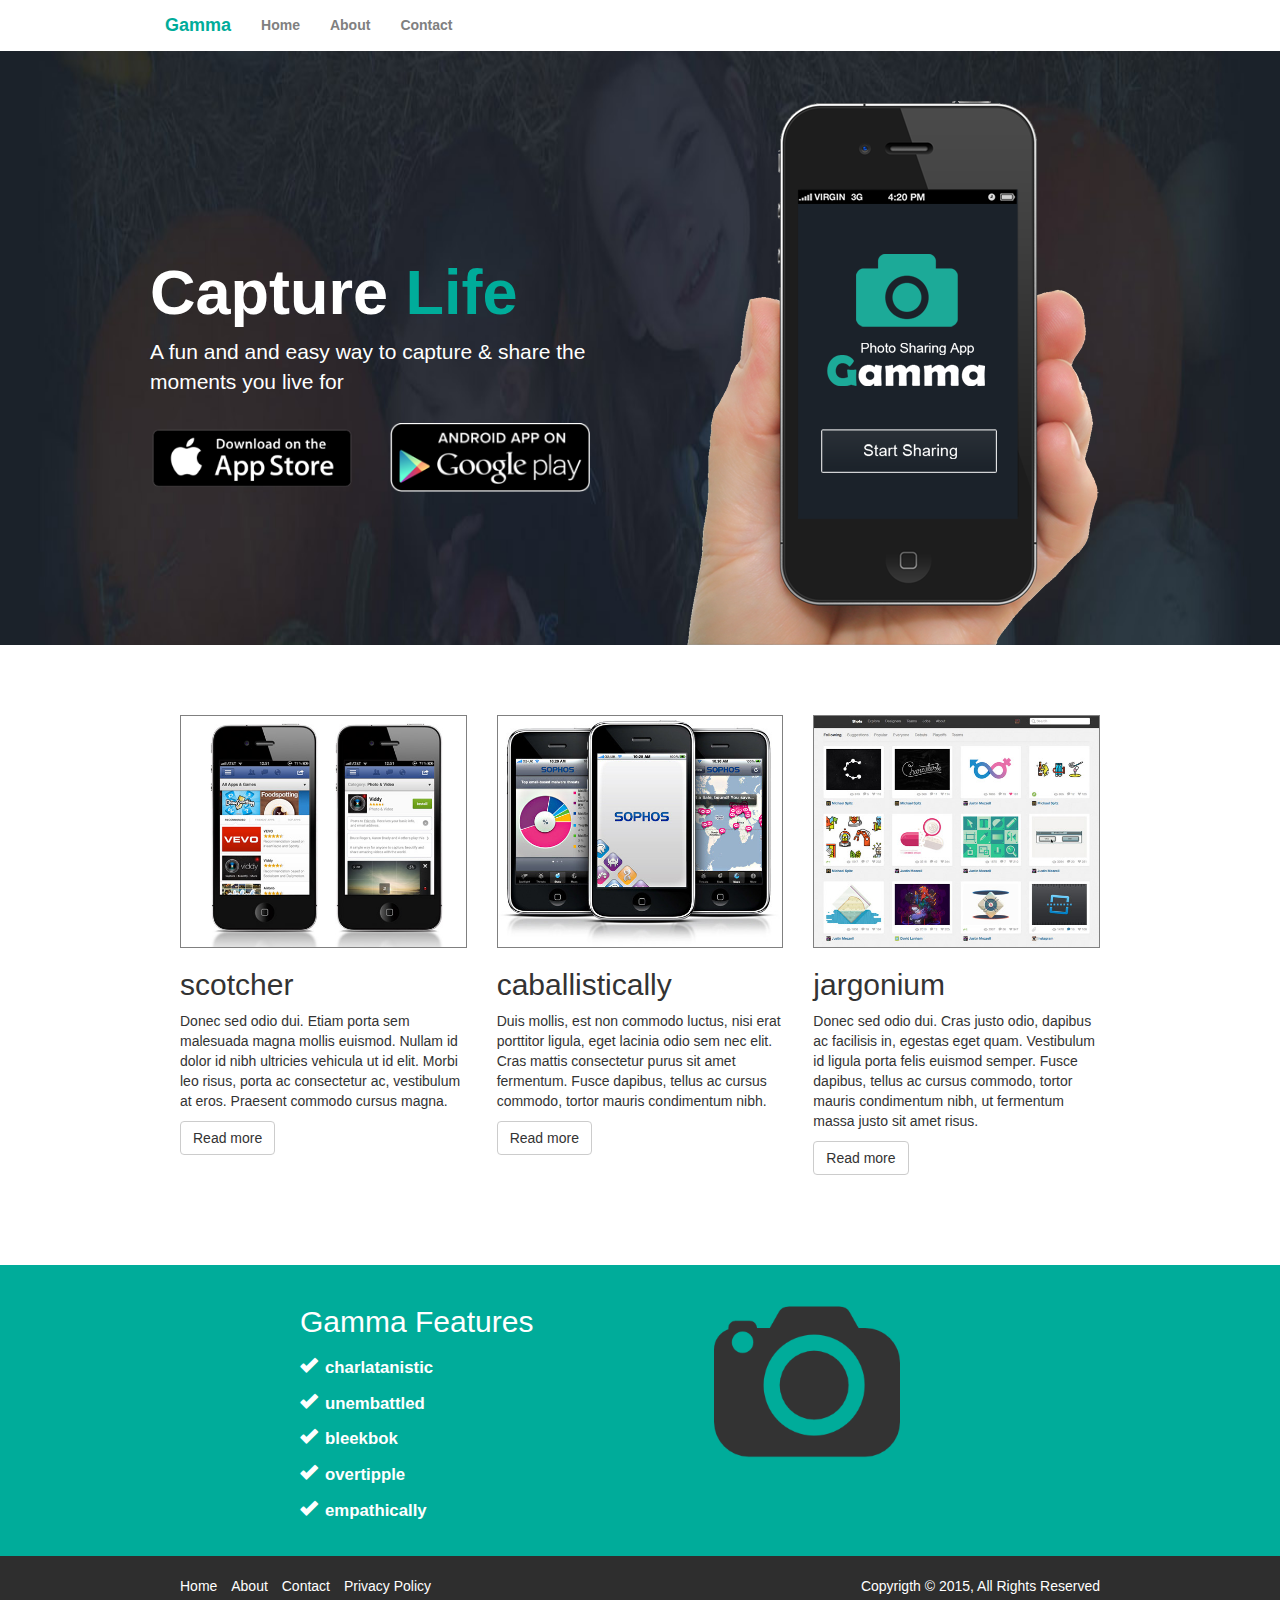
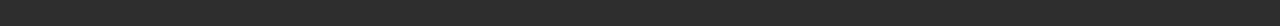
<file: index.html>
<!DOCTYPE html>
<html lang="en">
  <head>
    <meta charset="utf-8">
    <meta http-equiv="X-UA-Compatible" content="IE=edge">
    <meta name="viewport" content="width=device-width, initial-scale=1">
    <!-- The above 3 meta tags *must* come first in the head; any other head content must come *after* these tags -->
    <meta name="description" content="Exercise markup &amp; css website: App for sharing photos">
    <meta name="author" content="Ana Gamito">
    <link rel="icon" href="img/favicon.png">

    <title>Home Photo Sharing App Website · Gamma</title>

    <!-- Bootstrap core CSS -->
    <link href="css/bootstrap.min.css" rel="stylesheet">
    <link href="css/style.css" rel="stylesheet">
    <!-- HTML5 shim and Respond.js for IE8 support of HTML5 elements and media queries -->
    <!--[if lt IE 9]>
      <script src="https://oss.maxcdn.com/html5shiv/3.7.2/html5shiv.min.js"></script>
      <script src="https://oss.maxcdn.com/respond/1.4.2/respond.min.js"></script>
    <![endif]-->

    <!-- Custom styles for this template
    <link href="carousel.css" rel="stylesheet"> -->

  </head>

  <body>
        
  <!-- NAVBAR
  ================================================== -->  
      <div class="navbar-wrapper">
          <nav class="navbar navbar-static-top">
            
              <div class="navbar-header">                
                <button type="button" class="navbar-toggle collapsed" data-toggle="collapse" data-target="#navbar" aria-expanded="false" aria-controls="navbar">
                  <span class="sr-only">Toggle navigation</span>
                  <span class="icon-bar"></span>
                  <span class="icon-bar"></span>
                  <span class="icon-bar"></span>
                </button>
                <a id="logo" class="navbar-brand" href="#">Gamma</a>
              </div>
              <div id="navbar" class="navbar-collapse collapse">
                <ul class="nav navbar-nav">
                  <li class="active"><a href="index.html">Home</a></li>
                  <li><a href="about.html">About</a></li>
                  <li><a href="contact.html">Contact</a></li>          
                </ul>
              </div>
            
          </nav>
      </div>
      <!-- @end nav -->

      <!-- Main jumbotron for a primary marketing message or call to action -->
      <div class="jumbotron">
        <div class="backimg">
          <div class="row">
            <div class="col-lg-6">
              <h1>Capture <span>Life</span></h1>
              <p>A fun and and easy way to capture &amp; share the moments you live for</p>
              <div class="row"> 
                <a class="btn btn-lg" href="#" role="button"><img src="img/icon_app_store.png" alt="Button Go AppleStore"></a>
                <a class="btn btn-lg" href="#" role="button"><img src="img/icon_google_play.png" alt="Button Go Google Play"></a>
              </div>            
            </div>
            <div class="col-lg-6">            
              <img class="featurette-image img-responsive center-block visible-lg" src="img/site_phone.png" alt="Image Gamma Mobile App ">        
            </div>
          </div>        
        </div>
      </div>
      <!-- @end jumbotron -->

    <!-- Marketing messaging and featurettes
    ================================================== -->
    <!-- Wrap the rest of the page in another container to center all the content. -->

    <div class="marketing">
      <!-- Three columns  -->
      <div class="row colsmk">
        <div class="col-lg-4">
          <img class="img-responsive" src="img/demo1.jpg" alt="Generic placeholder image">
          <h2>scotcher</h2>
          <p>Donec sed odio dui. Etiam porta sem malesuada magna mollis euismod. Nullam id dolor id nibh ultricies vehicula ut id elit. Morbi leo risus, porta ac consectetur ac, vestibulum at eros. Praesent commodo cursus magna.</p>
          <p><a class="btn btn-default" href="#" role="button">Read more</a></p>
        </div><!-- /.col-lg-4 -->
        <div class="col-lg-4">
          <img class="img-responsive" src="img/demo2.jpg" alt="Generic placeholder image">
          <h2>caballistically</h2>
          <p>Duis mollis, est non commodo luctus, nisi erat porttitor ligula, eget lacinia odio sem nec elit. Cras mattis consectetur purus sit amet fermentum. Fusce dapibus, tellus ac cursus commodo, tortor mauris condimentum nibh.</p>
          <p><a class="btn btn-default" href="#" role="button">Read more</a></p>
        </div><!-- /.col-lg-4 -->
        <div class="col-lg-4">
          <img class="img-responsive" src="img/demo3.jpg" alt="Generic placeholder image">
          <h2>jargonium</h2>
          <p>Donec sed odio dui. Cras justo odio, dapibus ac facilisis in, egestas eget quam. Vestibulum id ligula porta felis euismod semper. Fusce dapibus, tellus ac cursus commodo, tortor mauris condimentum nibh, ut fermentum massa justo sit amet risus.</p>
          <p><a class="btn btn-default" href="#" role="button">Read more</a></p>
        </div><!-- /.col-lg-4 -->
      </div><!-- /.row -->
    </div>
    <!-- @end container marketing -->
    
    <!-- @begin list features -->     
    <div class="listcamera row">
      <div class="col-lg-7">
        <h2>Gamma Features</h2>
        <ul class="list-unstyled">
          <li class="glyphicon glyphicon-ok"><span>charlatanistic</span></li>
          <li class="glyphicon glyphicon-ok"><span>unembattled</span></li>
          <li class="glyphicon glyphicon-ok"><span>bleekbok</span></li>
          <li class="glyphicon glyphicon-ok"><span>overtipple</span></li>
          <li class="glyphicon glyphicon-ok"><span>empathically</span></li>
        </ul>
      </div>
      <div class="col-lg-5">
        <img id="camera" class="img-responsive" src="img/logo.png" alt="Logo App Gamma">
      </div>
    </div>     
    <!-- @end list features -->  
    <!-- @begin footer -->

    <footer>
      <div class="row">
        <div class="col-lg-6">
          <nav>
            <ul>
              <li><a href="index.html">Home</a></li>
              <li><a href="about.html">About</a></li>
              <li><a href="contact.html">Contact</a></li>
              <li><a href="#">Privacy Policy</a></li>
            </ul>
          </nav>
        </div>      
        <div class="col-lg-6">
          <p>Copyrigth &copy; 2015, All Rights Reserved</p>
        </div>        
      </div>
    </footer>
    <!-- @end footer -->
  </body>
</html>
</file>
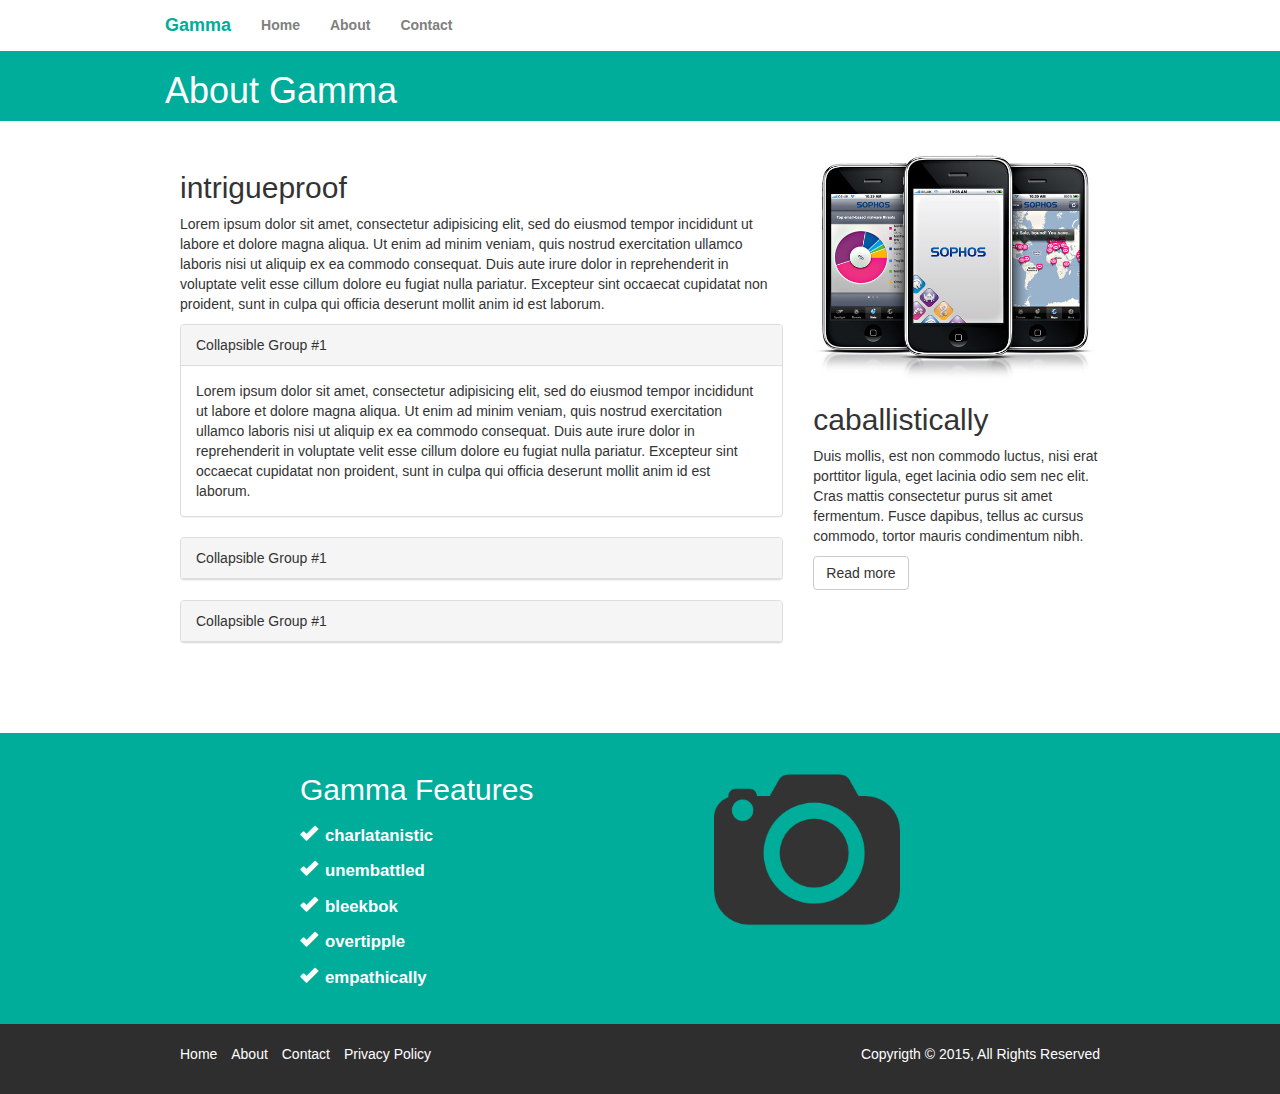
<file: about.html>
<!DOCTYPE html>
<html lang="en">
  <head>
    <meta charset="utf-8">
    <meta http-equiv="X-UA-Compatible" content="IE=edge">
    <meta name="viewport" content="width=device-width, initial-scale=1">
    <!-- The above 3 meta tags *must* come first in the head; any other head content must come *after* these tags -->
    <meta name="description" content="Exercise markup &amp; css website: App for sharing photos">
    <meta name="author" content="Ana Gamito">
    <link rel="icon" href="img/favicon.png">

    <title>About Photo Sharing App Website · Gamma</title>

    <!-- Bootstrap core CSS -->
    <link href="css/bootstrap.min.css" rel="stylesheet">
    <link href="css/style.css" rel="stylesheet">
    <!-- HTML5 shim and Respond.js for IE8 support of HTML5 elements and media queries -->
    <!--[if lt IE 9]>
      <script src="https://oss.maxcdn.com/html5shiv/3.7.2/html5shiv.min.js"></script>
      <script src="https://oss.maxcdn.com/respond/1.4.2/respond.min.js"></script>
    <![endif]-->

    <!-- Custom styles for this template
    <link href="carousel.css" rel="stylesheet"> -->

  </head>

  <body>
        
  <!-- NAVBAR
  ================================================== -->  
      <div class="navbar-wrapper">
          <nav class="navbar navbar-static-top">
            
              <div class="navbar-header">                
                <button type="button" class="navbar-toggle collapsed" data-toggle="collapse" data-target="#navbar" aria-expanded="false" aria-controls="navbar">
                  <span class="sr-only">Toggle navigation</span>
                  <span class="icon-bar"></span>
                  <span class="icon-bar"></span>
                  <span class="icon-bar"></span>
                </button>
                <a id="logo" class="navbar-brand" href="#">Gamma</a>
              </div>
              <div id="navbar" class="navbar-collapse collapse">
                <ul class="nav navbar-nav">
                  <li class="active"><a href="index.html">Home</a></li>
                  <li class="active"><a href="about.html">About</a></li>
                  <li><a href="contact.html">Contact</a></li>          
                </ul>
              </div>
            
          </nav>
      </div>
      <!-- @end nav -->
      <!-- @begin header -->
      <header class="headerPage">
        <div class="row">
          <h1>About Gamma</h1>
        </div>
      </header>
      <!-- @end header -->
      <!-- @begin main content -->
      <div class="row main-content">
        <!-- @begin collapsible -->        
        <div class="col-lg-8">          
          <h2>intrigueproof</h2>
          <p>Lorem ipsum dolor sit amet, consectetur adipisicing elit, sed do eiusmod tempor incididunt ut labore et dolore magna aliqua. Ut enim ad minim veniam,
          quis nostrud exercitation ullamco laboris nisi ut aliquip ex ea commodo consequat. Duis aute irure dolor in reprehenderit in voluptate velit esse cillum dolore eu fugiat nulla pariatur. Excepteur sint occaecat cupidatat non proident, sunt in culpa qui officia deserunt mollit anim id est laborum.</p>
          <div class="panel panel-default">
            <div class="panel-heading">Collapsible Group #1</div>
            <div class="panel-body">
              Lorem ipsum dolor sit amet, consectetur adipisicing elit, sed do eiusmod tempor incididunt ut labore et dolore magna aliqua. Ut enim ad minim veniam,
              quis nostrud exercitation ullamco laboris nisi ut aliquip ex ea commodo consequat. Duis aute irure dolor in reprehenderit in voluptate velit esse
              cillum dolore eu fugiat nulla pariatur. Excepteur sint occaecat cupidatat non proident, sunt in culpa qui officia deserunt mollit anim id est laborum.
            </div>
          </div>
          <div class="panel panel-default">
            <div class="panel-heading">Collapsible Group #1</div>
          </div>
          <div class="panel panel-default">
            <div class="panel-heading">Collapsible Group #1</div>
          </div>
        </div>  

        <!-- @end collapsible -->        
        <div class="col-lg-4">
          <img class="img-responsive" src="img/demo2.jpg" alt="Generic placeholder image">
          <h2>caballistically</h2>
          <p>Duis mollis, est non commodo luctus, nisi erat porttitor ligula, eget lacinia odio sem nec elit. Cras mattis consectetur purus sit amet fermentum. Fusce dapibus, tellus ac cursus commodo, tortor mauris condimentum nibh.</p>
          <p><a class="btn btn-default" href="#" role="button">Read more</a></p>
        </div><!-- /.col-lg-4 -->
      </div>
    </div>     
    <!-- @end main content -->
    <!-- @begin list features -->     
    <div class="listcamera row">
      <div class="col-lg-7">
        <h2>Gamma Features</h2>
        <ul class="list-unstyled">
          <li class="glyphicon glyphicon-ok"><span>charlatanistic</span></li>
          <li class="glyphicon glyphicon-ok"><span>unembattled</span></li>
          <li class="glyphicon glyphicon-ok"><span>bleekbok</span></li>
          <li class="glyphicon glyphicon-ok"><span>overtipple</span></li>
          <li class="glyphicon glyphicon-ok"><span>empathically</span></li>
        </ul>
      </div>
      <div class="col-lg-5">
        <img id="camera" class="img-responsive" src="img/logo.png" alt="Logo App Gamma">
      </div>
    </div>     
    <!-- @end list features -->  
    <!-- @begin footer -->  
    <footer>
      <div class="row">
        <div class="col-lg-6">
          <nav>
            <ul>
              <li><a href="index.html">Home</a></li>
              <li><a href="about.html">About</a></li>
              <li><a href="contact.html">Contact</a></li>
              <li><a href="#">Privacy Policy</a></li>
            </ul>
          </nav>
        </div>      
        <div class="col-lg-6">
          <p>Copyrigth &copy; 2015, All Rights Reserved</p>
        </div>        
      </div>
    </footer>
    <!-- @end footer -->
  </body>
</html>
</file>
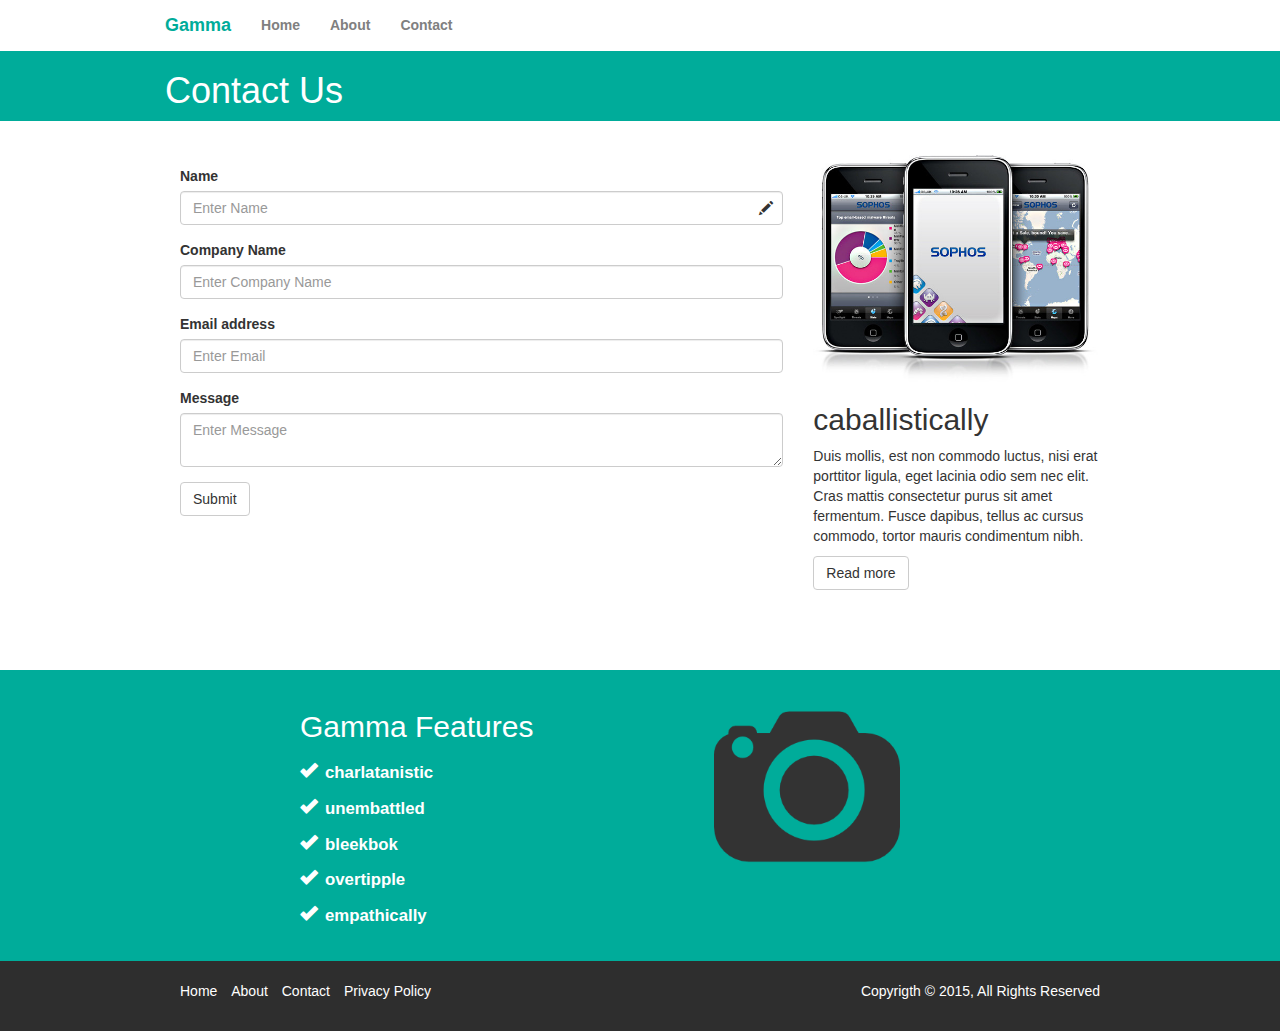
<file: contact.html>
<!DOCTYPE html>
<html lang="en">
  <head>
    <meta charset="utf-8">
    <meta http-equiv="X-UA-Compatible" content="IE=edge">
    <meta name="viewport" content="width=device-width, initial-scale=1">
    <!-- The above 3 meta tags *must* come first in the head; any other head content must come *after* these tags -->
    <meta name="description" content="Exercise markup &amp; css website: App for sharing photos">
    <meta name="author" content="Ana Gamito">
    <link rel="icon" href="img/favicon.png">

    <title>Contact Photo Sharing App Website · Gamma</title>

    <!-- Bootstrap core CSS -->
    <link href="css/bootstrap.min.css" rel="stylesheet">
    <link href="css/style.css" rel="stylesheet">
    <!-- HTML5 shim and Respond.js for IE8 support of HTML5 elements and media queries -->
    <!--[if lt IE 9]>
      <script src="https://oss.maxcdn.com/html5shiv/3.7.2/html5shiv.min.js"></script>
      <script src="https://oss.maxcdn.com/respond/1.4.2/respond.min.js"></script>
    <![endif]-->

    <!-- Custom styles for this template
    <link href="carousel.css" rel="stylesheet"> -->

  </head>

  <body>
        
  <!-- NAVBAR
  ================================================== -->  
      <div class="navbar-wrapper">
          <nav class="navbar navbar-static-top">
            
              <div class="navbar-header">                
                <button type="button" class="navbar-toggle collapsed" data-toggle="collapse" data-target="#navbar" aria-expanded="false" aria-controls="navbar">
                  <span class="sr-only">Toggle navigation</span>
                  <span class="icon-bar"></span>
                  <span class="icon-bar"></span>
                  <span class="icon-bar"></span>
                </button>
                <a id="logo" class="navbar-brand" href="#">Gamma</a>
              </div>
              <div id="navbar" class="navbar-collapse collapse">
                <ul class="nav navbar-nav">
                  <li class="active"><a href="index.html">Home</a></li>
                  <li><a href="about.html">About</a></li>
                  <li><a href="contact.html">Contact</a></li>          
                </ul>
              </div>
            
          </nav>
      </div>
      <!-- @end nav -->
      <!-- @begin header -->
      <header class="headerPage">
        <div class="row">
          <h1>Contact Us</h1>
        </div>
      </header>
      <!-- @end header -->
      <!-- @begin main content -->
      <div class="row main-content">
        <!-- @begin contact form -->        
        <div class="col-lg-8">
          <form>
            <div class="form-group">
              <label for="name">Name</label>
              <div class="inputgroup has-feedback">
                <input type="text" class="form-control" id="name" name="name" placeholder="Enter Name">
                <i class="glyphicon glyphicon-pencil form-control-feedback"></i>
              </div> 
              <label for="company">Company Name</label>
              <input type="text" class="form-control" id="company" name="company" placeholder="Enter Company Name">
              <label for="email">Email address</label>
              <input type="email" class="form-control" id="email" name="email" placeholder="Enter Email">
              <label for="message">Message</label>
              <textarea class="form-control" id="message" name="message" row="5" placeholder="Enter Message"></textarea>
            </div>
            <button type="submit" class="btn btn-default">Submit</button>
          </form>
        </div>
        <!-- @end contact form -->        
        <div class="col-lg-4">
          <img class="img-responsive" src="img/demo2.jpg" alt="Generic placeholder image">
          <h2>caballistically</h2>
          <p>Duis mollis, est non commodo luctus, nisi erat porttitor ligula, eget lacinia odio sem nec elit. Cras mattis consectetur purus sit amet fermentum. Fusce dapibus, tellus ac cursus commodo, tortor mauris condimentum nibh.</p>
          <p><a class="btn btn-default" href="#" role="button">Read more</a></p>
        </div><!-- /.col-lg-4 -->
      </div>
    </div>     
    <!-- @end main content -->
    <!-- @begin list features -->     
    <div class="listcamera row">
      <div class="col-lg-7">
        <h2>Gamma Features</h2>
        <ul class="list-unstyled">
          <li class="glyphicon glyphicon-ok"><span>charlatanistic</span></li>
          <li class="glyphicon glyphicon-ok"><span>unembattled</span></li>
          <li class="glyphicon glyphicon-ok"><span>bleekbok</span></li>
          <li class="glyphicon glyphicon-ok"><span>overtipple</span></li>
          <li class="glyphicon glyphicon-ok"><span>empathically</span></li>
        </ul>
      </div>
      <div class="col-lg-5">
        <img id="camera" class="img-responsive" src="img/logo.png" alt="Logo App Gamma">
      </div>
    </div>     
    <!-- @end list features -->  
    <!-- @begin footer -->  
    <footer>
      <div class="row">
        <div class="col-lg-6">
          <nav>
            <ul>
              <li><a href="index.html">Home</a></li>
              <li><a href="about.html">About</a></li>
              <li><a href="contact.html">Contact</a></li>
              <li><a href="#">Privacy Policy</a></li>
            </ul>
          </nav>
        </div>      
        <div class="col-lg-6">
          <p>Copyrigth &copy; 2015, All Rights Reserved</p>
        </div>        
      </div>
    </footer>
    <!-- @end footer -->
  </body>
</html>
</file>
<file: css/style.css>
.navbar{
  margin-bottom: 0;
  padding-left:150px;
  font-weight: bold;
}
a#logo{
  color: #00AC9A;
}
#navbar a {
  color: gray;
}
.navbar-toggle{
  border-color: gray;
}
.icon-bar{
  background-color: gray;
}

.jumbotron{
  padding:0;        
}      
.jumbotron .backimg{
  background:#000 url('../img/site_showcase_bg.jpg') no-repeat center center fixed;
  background-size: 100% 100%;
  padding: 0 150px;
  padding-top: 50px;
  text-align: left;               
}
.jumbotron h1{
  margin-top:33%;
  color: white;
  font-weight: bold;
}
.jumbotron h1 span{
  color: #00AC9A;
}
.jumbotron p{
  color: white;
}
.jumbotron a img{
  max-width: 200px;
}

.marketing {
  padding: 40px 180px;
}     
.marketing img{
  border: 1px solid gray;
}

.listcamera{
  background-color: #00AC9A;
  margin-top: 40px;
  padding: 20px 300px;
  color:white;
  font-size: 120%;
}
.listcamera li{        
  font-weight: bold;
  line-height: 2em;  
  display:block;      
}
.listcamera li span{
  padding-left: 8px;
  font-family: "Helvetica Neue",Helvetica,Arial,sans-serif;
}
#camera{
  border:none;  
  width: 70%;        
}

footer{
  font-family: "Helvetica Neue",Helvetica,Arial,sans-serif;
  padding: 20px 180px;
  background-color: #2e2e2e;
  color: white;
  text-align: left;
}
footer p{
  text-align: right;
}
footer a {
  color: #fff;
}
footer a:hover{
  text-decoration: none;
  color: #00AC9A;
}
footer ul {
  margin: 0;
  padding: 0;
  list-style: none;
}
footer li {
  display: inline-block;
  margin-right: 10px;

}

/* OTHER PAGES */
/* CONTACT  PAGE */

.headerPage{
  background-color: #00AC9A;  
  padding: 0 180px;
  color:white; 
}

.main-content{
  padding: 30px 180px;
}

.form-group label{
  margin-top:15px;
}



/* MEDIA QUERIES */
/*==========  Non-Mobile First Method  ==========*/

  /* Medium Devices, Desktops */
  @media only screen and (max-width : 992px) {
    .navbar, .main-content{
      padding-left:100px;            
    }
    .jumbotron .backimg{
      padding:60px 100px;            
    }
    .jumbotron h1{
      margin-top: 0;
      padding-bottom: 20px;            
    }
    .marketing, .listcamera, footer {
        padding: 20px 100px;
    }
    #camera{
      border:none;  
      width: 40%;        
    }
    .headerPage{
      padding-left:115px;            
    }
  }

  /* Small Devices, Tablets */
  @media only screen and (max-width : 768px) {
    .jumbotron .backimg{
      padding: 40px 15px;            
      text-align: center;               
    }
    .jumbotron h1{
      margin-top: 0;            
    }
    .navbar{
      padding-left: 15px;
    }
    .marketing {
        padding: 15px;
    }
    .listcamera {
      margin-top: 10px;
      padding: 15px;            
      font-size: 120%;
    } 
    footer{         
      margin: 0 auto;   
      padding: 15px 0;
      font-size: 80%;            
    }
    footer p{
      padding-top:10px;
      text-align: center;
    }
    .headerPage{
      padding: 0;
    }
    .headerPage h1{
      padding-left: 40px;
    }

    .main-content{
      padding: 20px 28px; 
    }   
    
  }

  /* Extra Small Devices, Phones */ 
  @media only screen and (max-width : 480px) {
    .jumbotron .backimg{
      background:#000;               
    }
    #camera{
      border:none;  
      width: 70%;        
    }    
    footer{
      text-align: center;
    }    
    
  }
</file>
